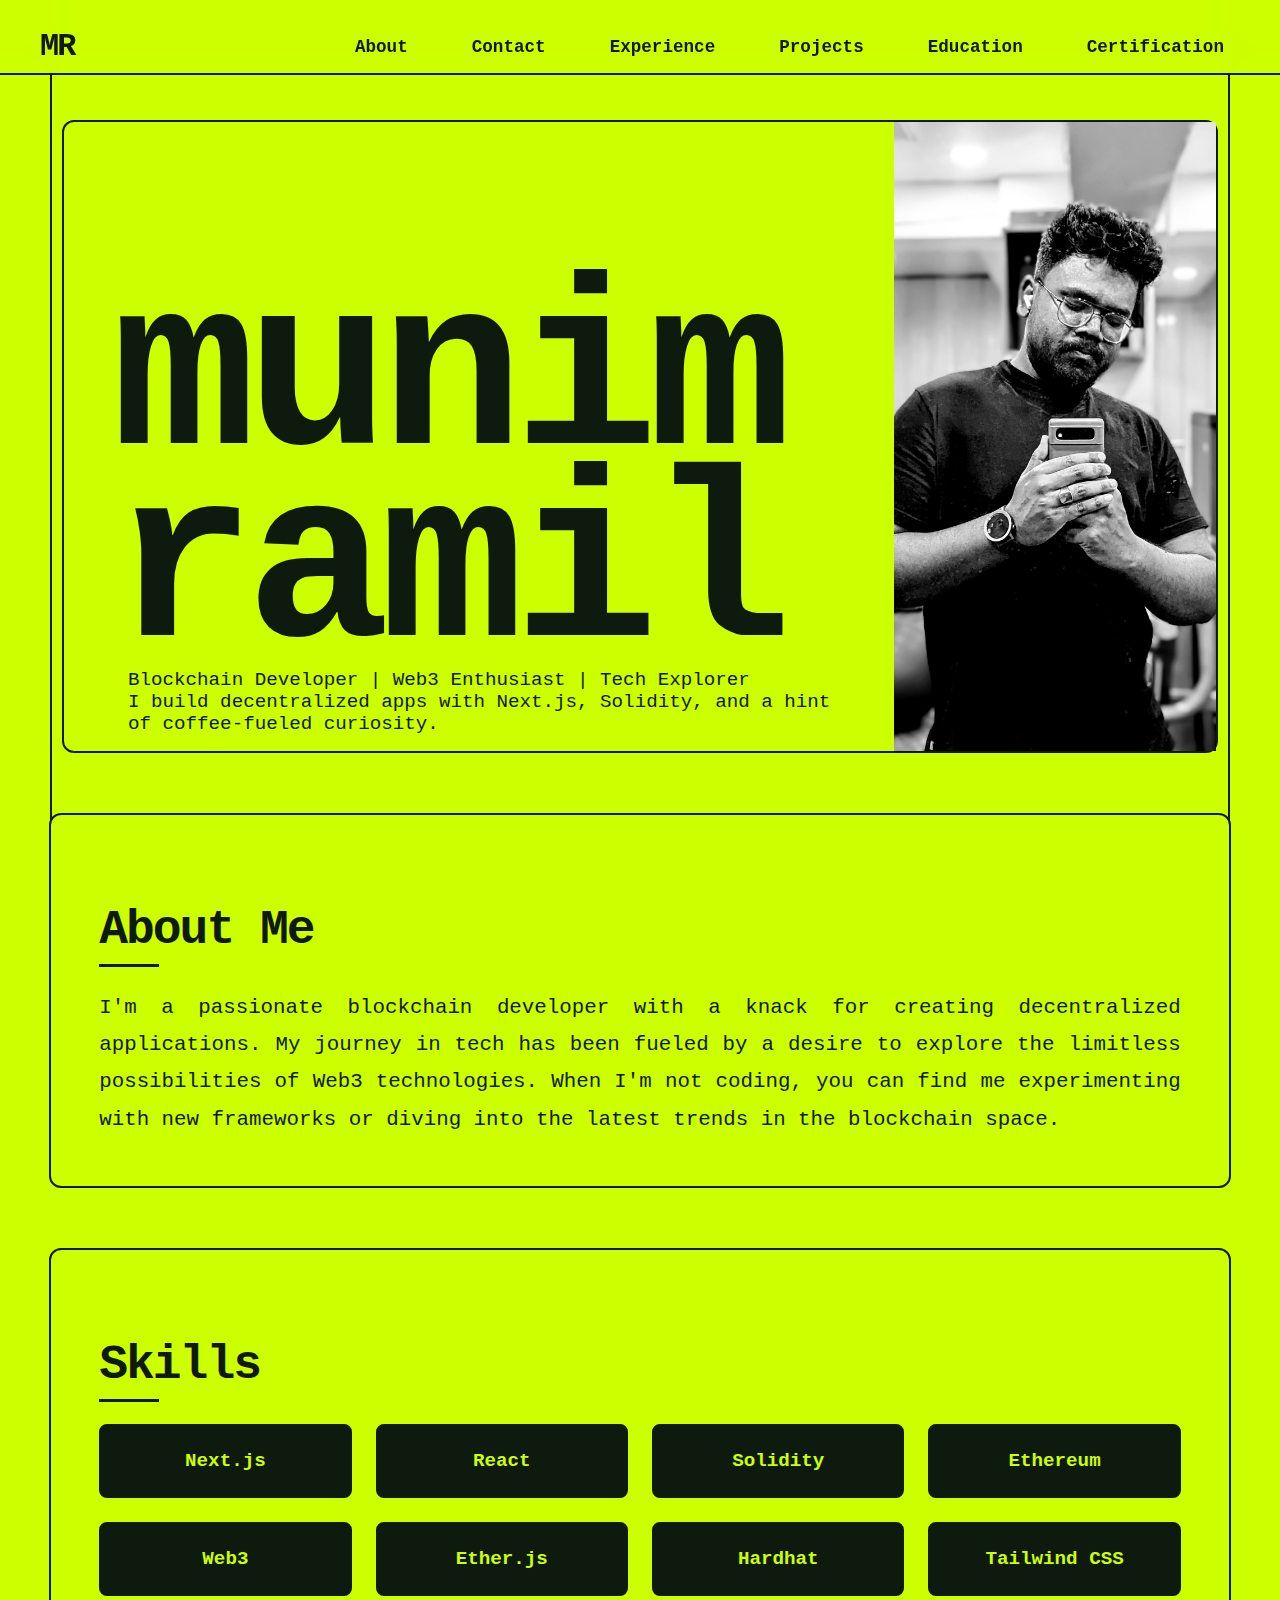
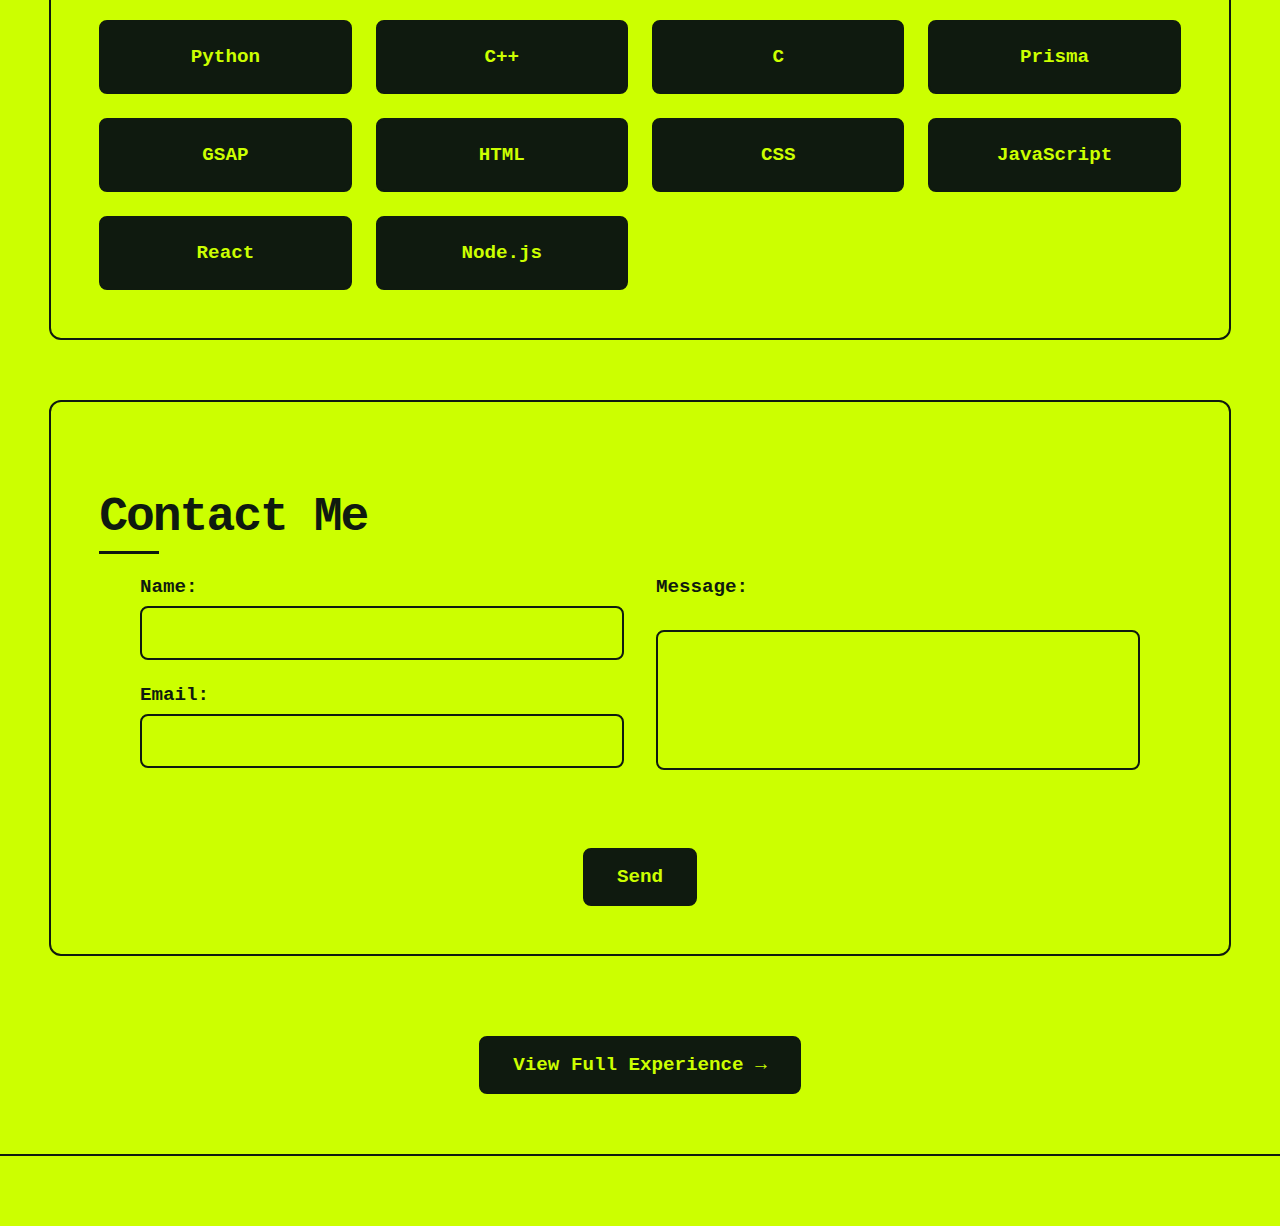
<file: index.html>
<!DOCTYPE html>
<html lang="en">
  <head>
    <meta charset="UTF-8" />
    <meta name="viewport" content="width=device-width, initial-scale=1.0" />
    <title>Ramil | Personal Portfolio</title>
    <link rel="stylesheet" href="CSS/style.css" />
  </head>
  <body>
    <!-- Navigation Bar -->
    <nav class="navbar">
      <div class="nav-container">
        <div class="nav-logo">
          <a href="index.html">MR</a>
        </div>
        <ul class="nav-menu">
          <li class="nav-item">
            <a href="#about" class="nav-link">About</a>
          </li>
          <li class="nav-item">
            <a href="#contact" class="nav-link">Contact</a>
          </li>
          <li class="nav-item">
            <a href="experience.html" class="nav-link">Experience</a>
          </li>
          <li class="nav-item">
            <a href="experience.html#projects" class="nav-link">Projects</a>
          </li>
          <li class="nav-item">
            <a href="experience.html#education" class="nav-link">Education</a>
          </li>
          <li class="nav-item">
            <a href="experience.html#certification" class="nav-link">Certification</a>
          </li>
        </ul>
        <input type="checkbox" id="nav-toggle" class="nav-toggle">
        <label for="nav-toggle" class="hamburger">
          <span class="bar"></span>
          <span class="bar"></span>
          <span class="bar"></span>
        </label>
      </div>
    </nav>

    <div class="page-container">
    <div class="frame-line top-line"></div>
    
    <div class="frame-line left-line"></div>
    <div class="frame-line right-line"></div>

      <section class="hero-section">
        <div class="hero-text">
          <h1 class="tracking-in-expand">munim<br />ramil</h1>
          <p >
            Blockchain Developer | Web3 Enthusiast | Tech Explorer<br />
            I build decentralized apps with Next.js, Solidity, and a hint of
            coffee-fueled curiosity.
          </p>
        </div>

        <div class="hero-image"></div>
      </section>

      <section id="about" class="about-section">
        <h2>About Me</h2>
        <p>
          I'm a passionate blockchain developer with a knack for creating
          decentralized applications. My journey in tech has been fueled by a
          desire to explore the limitless possibilities of Web3 technologies.
          When I'm not coding, you can find me experimenting with new frameworks
          or diving into the latest trends in the blockchain space.
        </p>
      </section>

      

      <section class="skills-section">
        <h2>Skills</h2>
        <ul>
          <li>Next.js</li>
          <li>React</li>
          <li>Solidity</li>
          <li>Ethereum</li>
          <li>Web3</li>
          <li>Ether.js</li>
          <li>Hardhat</li>
          
          <li>Tailwind CSS</li>
          <li>Python</li>
          <li>C++</li>
          <li>C</li>
          <li>Prisma</li>
          <li>GSAP</li>
          <li>HTML</li>
          <li>CSS</li>
          <li>JavaScript</li>
          <li>React</li>
          <li>Node.js</li>
        </ul>
      </section>

      <section id="contact" class="contact-section">
        <h2>Contact Me</h2>
        <form id="contactForm" onsubmit="sendEmail(event)">
          <div class="form-left">
            <div>
          <label for="name">Name:</label>
          <input type="text" id="name" name="name" required />
            </div>

            <div>
          <label for="email">Email:</label>
          <input type="email" id="email" name="email" required />
            </div>
          </div>

          <div class="form-right message-group">
          <label for="message">Message:</label>
          <textarea id="message" name="message" required></textarea>
          </div>

          <div class="button-group">
          <button type="submit">Send</button>
          </div>
        </form>
      </section>

      <!-- Navigation to Experience -->
      <section class="navigation-section">
        <a href="experience.html" class="experience-button">View Full Experience →</a>
      </section>
    </div>
    <div class="frame-line bottom-line"></div>
  </div>
  
  <script>
    function sendEmail(event) {
      event.preventDefault();
      
      const form = document.getElementById('contactForm');
      const name = document.getElementById('name').value;
      const email = document.getElementById('email').value;
      const message = document.getElementById('message').value;
      
      // Validate form
      if (!name || !email || !message) {
        alert('Please fill in all fields');
        return;
      }
      
      // Validate email format
      const emailRegex = /^[^\s@]+@[^\s@]+\.[^\s@]+$/;
      if (!emailRegex.test(email)) {
        alert('Please enter a valid email address');
        return;
      }
      
      // Create mailto link
      const subject = `Portfolio Contact from ${name}`;
      const body = `Name: ${name}\nEmail: ${email}\n\nMessage:\n${message}`;
      const mailtoLink = `mailto:amramil.amr@gmail.com?subject=${encodeURIComponent(subject)}&body=${encodeURIComponent(body)}`;
      
      // Open default email client
      window.open(mailtoLink);
      
      // Show success message
      alert('Thank you for your message! Your email client should open with the message ready to send.');
      
      // Reset form
      form.reset();
    }
  </script>
  </body>
</html>
</file>
<file: CSS/style.css>
/* Animation */
.tracking-in-expand {
  -webkit-animation: tracking-in-expand 2s cubic-bezier(0.215, 0.61, 0.355, 1)
    both;
  animation: tracking-in-expand 2s cubic-bezier(0.215, 0.61, 0.355, 1) both;
}

@-webkit-keyframes tracking-in-expand {
  0% {
    letter-spacing: -0.5em;
    opacity: 0;
  }
  40% {
    opacity: 0.6;
  }
  100% {
    opacity: 1;
  }
}

@keyframes tracking-in-expand {
  0% {
    letter-spacing: -0.5em;
    opacity: 0;
  }
  40% {
    opacity: 0.6;
  }
  100% {
    opacity: 1;
  }
}

/* General */
body {
  background-color: #ccff00;
  color: #0f1a0f;
  font-family: monospace;
  margin: 0;
  padding: 0;
}

/* Navigation Bar */
.navbar {
  position: fixed;
  top: 0;
  left: 0;
  right: 0;
  background-color: rgba(204, 255, 0, 0.95);
  backdrop-filter: blur(10px);
  border-bottom: 2px solid #0f1a0f;
  z-index: 1000;
  padding: 0.5rem 0;
}

.nav-container {
  max-width: 1200px;
  margin: 0 auto;
  padding: 0 2rem;
  display: flex;
  justify-content: space-between;
  align-items: center;
  width: 100%;
}

.nav-logo a {
  font-size: 2rem;
  font-weight: bold;
  color: #0f1a0f;
  text-decoration: none;
  letter-spacing: -2px;
  transition: all 0.3s ease;
  margin-left: 0;
}

.nav-logo a {
  font-size: 2rem;
  font-weight: bold;
  color: #0f1a0f;
  text-decoration: none;
  letter-spacing: -2px;
  transition: all 0.3s ease;
  margin-left: 0;
  position: relative;
}

.nav-logo a::after {
  content: '';
  position: absolute;
  bottom: -2px;
  left: 0;
  width: 0;
  height: 2px;
  background-color: #0f1a0f;
  transition: width 0.3s ease;
}

.nav-logo a:hover {
  color: #0f1a0f;
}

.nav-logo a:hover::after {
  width: 100%;
}

.nav-menu {
  display: flex;
  list-style: none;
  margin: 0;
  padding: 0;
  gap: 2rem;
  margin-left: auto;
}

.nav-item {
  position: relative;
}

.nav-link {
  color: #0f1a0f;
  text-decoration: none;
  font-size: 1.1rem;
  font-weight: bold;
  padding: 0.5rem 1rem;
  border-radius: 6px;
  transition: all 0.3s ease;
  position: relative;
}

.nav-link:hover,
.nav-link.active {
  color: #0f1a0f;
}

.nav-link::after {
  content: '';
  position: absolute;
  bottom: -2px;
  left: 50%;
  width: 0;
  height: 2px;
  background-color: #0f1a0f;
  transition: all 0.3s ease;
  transform: translateX(-50%);
}

.nav-link:hover::after,
.nav-link.active::after {
  width: 80%;
}

.nav-toggle {
  display: none;
}

.hamburger {
  display: none;
  flex-direction: column;
  cursor: pointer;
}

.bar {
  width: 25px;
  height: 3px;
  background-color: #0f1a0f;
  margin: 3px 0;
  transition: 0.3s;
}

/* Responsive Navigation */
@media (max-width: 768px) {
  .hamburger {
    display: flex;
  }

  .nav-menu {
    position: fixed;
    left: -100%;
    top: 70px;
    flex-direction: column;
    background-color: rgba(204, 255, 0, 0.98);
    width: 100%;
    text-align: center;
    transition: 0.3s;
    box-shadow: 0 10px 27px rgba(15, 26, 15, 0.1);
    padding: 2rem 0;
    gap: 1rem;
  }

  .nav-toggle:checked ~ .nav-menu {
    left: 0;
  }

  .nav-toggle:checked ~ .hamburger .bar:nth-child(1) {
    transform: rotate(-45deg) translate(-5px, 6px);
  }

  .nav-toggle:checked ~ .hamburger .bar:nth-child(2) {
    opacity: 0;
  }

  .nav-toggle:checked ~ .hamburger .bar:nth-child(3) {
    transform: rotate(45deg) translate(-5px, -6px);
  }

  .nav-item {
    margin: 1rem 0;
  }

  .nav-link {
    font-size: 1.2rem;
    padding: 1rem 2rem;
  }
}

/* Hero Section Layout */
.hero-section {
  margin-top: 120px;
  margin-bottom: 60px;
  justify-self: center;
  display: flex;
  width: 90%;
  max-width: 100vw;
  min-height: 61.8vh; 
  max-height: 80vh;/* Changed from fixed height to min-height */
  z-index: 1;
  border-radius: 12px;
  border: 2px solid #0f1a0f;
    /* Prevent content from spilling outside */
}

/* Text Area */
.hero-text {
  width: 70%;
  padding-left: 3rem;
  
  padding-right: 2rem;
  display: flex;
  
  flex-direction: column;
  justify-content: flex-start;
  z-index: 1;
  overflow: hidden;
}

.hero-text h1 {
  display: flex;
  justify-content: flex-start;
  font-size: 15rem;
  color: #0f1a0f;
  letter-spacing: -10px;
  font-weight: bold;
  line-height: 0.8;
  z-index: 1;
  margin-bottom: 2px;
}

.hero-text p {
  font-size: 1.2rem;
  color: #0f1a0f;
  margin: 0;
  max-width: 100%;
  word-wrap: break-word;
  margin-bottom: 1rem;
  padding-left: 1rem;
}

/* Image Area */
.hero-image {
  width: 30%;
  background-image: url("/_sqa.jpg"); /* Replace with your image path */
  background-size: cover;
  background-position: center;
  z-index: 1;
}

/* Responsive */
@media (max-width: 768px) {
  .hero-section {
    flex-direction: column;
    height: auto;
  }

  .hero-text,
  .hero-image {
    width: 100%;
  }

  .hero-image {
    height: 300px;
  }
}

.about-section {
  justify-self: center;
  background-color: #ccff00;
  width: 84.5%;
  max-width: 100vw;
  height: auto;

  padding: 3rem;
  border-radius: 12px;
  border: 2px solid #0f1a0f;
  position: relative;
  overflow: hidden;
}



.about-section h2 {
  font-size: 3rem;
  color: #0f1a0f;
  margin-bottom: 2rem;
  font-weight: bold;
  letter-spacing: -2px;
  position: relative;
}

.about-section h2::after {
  content: '';
  position: absolute;
  bottom: -10px;
  left: 0;
  width: 60px;
  height: 3px;
  background-color: #0f1a0f;
}

.about-section p {
  font-size: 1.3rem;
  line-height: 1.8;
  color: #0f1a0f;
  margin: 0;
  text-align: justify;
  max-width: 100%;
}

/* Skills Section */
.skills-section {
  justify-self: center;
  background-color: #ccff00;
  width: 84.5%;
  max-width: 100vw;
  height: auto;
  margin: 60px auto 40px auto;
  padding: 3rem;
  border-radius: 12px;
  border: 2px solid #0f1a0f;
  position: relative;
  overflow: hidden;
}



.skills-section h2 {
  font-size: 3rem;
  color: #0f1a0f;
  margin-bottom: 2rem;
  font-weight: bold;
  letter-spacing: -2px;
  position: relative;
}

.skills-section h2::after {
  content: '';
  position: absolute;
  bottom: -10px;
  left: 0;
  width: 60px;
  height: 3px;
  background-color: #0f1a0f;
}

.skills-section ul {
  list-style: none;
  padding: 0;
  margin: 0;
  display: grid;
  grid-template-columns: repeat(auto-fit, minmax(200px, 1fr));
  gap: 1.5rem;
}

.skills-section li {
  background-color: #0f1a0f;
  color: #ccff00;
  padding: 1.5rem;
  border-radius: 8px;
  font-size: 1.2rem;
  font-weight: bold;
  text-align: center;
  border: 2px solid #0f1a0f;
  transition: all 0.3s ease;
  position: relative;
  overflow: hidden;
}

.skills-section li::before {
  content: '';
  position: absolute;
  top: 0;
  left: -100%;
  width: 100%;
  height: 100%;
  background: linear-gradient(90deg, transparent, rgba(204, 255, 0, 0.3), transparent);
  transition: left 0.5s ease;
}

.skills-section li:hover {
  transform: translateY(-5px);
  box-shadow: 0 10px 20px rgba(15, 26, 15, 0.3);
  border-color: #ccff00;
}

.skills-section li:hover::before {
  left: 100%;
}

/* Contact Section */
.contact-section {
  justify-self: center;
  background-color: #ccff00;
  width: 84.5%;
  max-width: 100vw;
  height: auto;
  margin: 60px auto 40px auto;
  padding: 3rem;
  border-radius: 12px;
  border: 2px solid #0f1a0f;
  position: relative;
  overflow: hidden;
}

.contact-section h2 {
  font-size: 3rem;
  color: #0f1a0f;
  margin-bottom: 2rem;
  font-weight: bold;
  letter-spacing: -2px;
  position: relative;
}

.contact-section h2::after {
  content: '';
  position: absolute;
  bottom: -10px;
  left: 0;
  width: 60px;
  height: 3px;
  background-color: #0f1a0f;
}

.contact-section form {
  display: grid;
  grid-template-columns: 1fr 1fr;
  gap: 2rem;
  max-width: 1000px;
  margin: 0 auto;
}

.contact-section .form-left {
  display: flex;
  flex-direction: column;
  gap: 1.5rem;
}

.contact-section .form-right {
  display: flex;
  flex-direction: column;
  gap: 1.5rem;
}

.contact-section .message-group {
  grid-column: 2;
  grid-row: 1 / span 2;
}

.contact-section .button-group {
  grid-column: 1 / span 2;
  text-align: center;
}

.contact-section label {
  font-size: 1.2rem;
  color: #0f1a0f;
  font-weight: bold;
  margin-bottom: 0.5rem;
  display: block;
}

.contact-section input,
.contact-section textarea {
  width: 100%;
  padding: 1rem;
  border: 2px solid #0f1a0f;
  border-radius: 8px;
  background-color: #ccff00;
  color: #0f1a0f;
  font-size: 1rem;
  font-family: monospace;
  transition: all 0.3s ease;
  box-sizing: border-box;
}

.contact-section input:focus,
.contact-section textarea:focus {
  outline: none;
  border-color: #0f1a0f;
  box-shadow: 0 0 10px rgba(15, 26, 15, 0.3);
  background-color: #e6ff33;
}

.contact-section textarea {
  height: calc(2 * (1rem + 1rem + 2px) + 1.5rem + 3rem);
  resize: none;
}

.contact-section button {
  background-color: #0f1a0f;
  color: #ccff00;
  border: 2px solid #0f1a0f;
  padding: 1rem 2rem;
  border-radius: 8px;
  font-size: 1.2rem;
  font-weight: bold;
  font-family: monospace;
  cursor: pointer;
  transition: all 0.3s ease;
  margin-top: 1rem;
}

.contact-section button:hover {
  background-color: #ccff00;
  color: #0f1a0f;
  transform: translateY(-2px);
  box-shadow: 0 5px 15px rgba(15, 26, 15, 0.3);
}

.contact-section button:active {
  transform: translateY(0);
}

/* Experience Page Styles */

/* Hero Quote Section */
.hero-quote {
  margin-top: 120px;
  margin-bottom: 60px;
  text-align: center;
  padding: 4rem 2rem;
}

.quote-container {
  max-width: 800px;
  margin: 0 auto;
}

.hero-quote blockquote {
  font-size: 2.5rem;
  color: #0f1a0f;
  font-weight: bold;
  line-height: 1.3;
  margin-bottom: 1rem;
  font-style: italic;
}

.hero-quote cite {
  font-size: 1.2rem;
  color: #0f1a0f;
  opacity: 0.8;
}

.quote-text {
  font-size: 2.5rem;
  color: #0f1a0f;
  font-weight: bold;
  line-height: 1.3;
  margin-bottom: 1rem;
  font-style: italic;
}

.quote-text a,
.quote-container a {
  color: #0f1a0f;
  text-decoration: none; /* Optional: removes underline for a cleaner look */
}

.quote-text a:hover,
.quote-container a:hover {
  color: transparent;
  -webkit-text-stroke: 1px #0f1a0f; /* For Chrome/Safari */
  text-stroke: 1px #0f1a0f;         /* For other browsers (less supported) */
  transition: color 0.2s, -webkit-text-stroke 0.2s;
}

/* Education Section */
.education-section {
  justify-self: center;
  background-color: #ccff00;
  width: 84.5%;
  max-width: 100vw;
  height: auto;
  margin: 0 auto 60px auto;
  padding: 3rem;
  border-radius: 12px;
  border: 2px solid #0f1a0f;
  position: relative;
  overflow: hidden;
}

.education-section h2 {
  font-size: 3rem;
  color: #0f1a0f;
  margin-bottom: 2rem;
  font-weight: bold;
  letter-spacing: -2px;
  position: relative;
}

.education-section h2::after {
  content: '';
  position: absolute;
  bottom: -10px;
  left: 0;
  width: 60px;
  height: 3px;
  background-color: #0f1a0f;
}

.education-grid {
  display: grid;
  grid-template-columns: repeat(auto-fit, minmax(400px, 1fr));
  gap: 2rem;
}

.education-item {
  background-color: #0f1a0f;
  color: #ccff00;
  padding: 2rem;
  border-radius: 8px;
  border: 2px solid #0f1a0f;
  transition: all 0.3s ease;
  position: relative;
  overflow: hidden;
}

.education-item::before {
  content: '';
  position: absolute;
  top: 0;
  left: -100%;
  width: 100%;
  height: 100%;
  background: linear-gradient(90deg, transparent, rgba(204, 255, 0, 0.3), transparent);
  transition: left 0.5s ease;
}

.education-item:hover {
  transform: translateY(-5px);
  box-shadow: 0 10px 20px rgba(15, 26, 15, 0.3);
  border-color: #ccff00;
  box-shadow: 0 0 20px rgba(204, 255, 0, 0.5);
}

.education-item:hover::before {
  left: 100%;
}

.education-item h3 {
  font-size: 1.5rem;
  margin-bottom: 1rem;
  font-weight: bold;
}

.education-item .institution {
  font-size: 1.2rem;
  margin-bottom: 0.5rem;
  opacity: 0.9;
}

.education-item .details {
  font-size: 1rem;
  margin-bottom: 0.5rem;
  opacity: 0.8;
}

.education-item .gpa {
  font-size: 1.1rem;
  font-weight: bold;
  color: #ccff00;
}

.institution-link {
  color: #ccff00;
  text-decoration: none;
  transition: all 0.3s ease;
  position: relative;
}

.institution-link:hover {
  color: #e6ff33;
  text-shadow: 0 0 8px rgba(204, 255, 0, 0.5);
}

.institution-link::after {
  content: ' ↗';
  font-size: 0.8rem;
  opacity: 0;
  transition: opacity 0.3s ease;
}

.institution-link:hover::after {
  opacity: 1;
}

/* Projects Section */
.projects-section {
  justify-self: center;
  background-color: #ccff00;
  width: 84.5%;
  max-width: 100vw;
  height: auto;
  margin: 0 auto 60px auto;
  padding: 3rem;
  border-radius: 12px;
  border: 2px solid #0f1a0f;
  position: relative;
  overflow: hidden;
}

.projects-section h2 {
  font-size: 3rem;
  color: #0f1a0f;
  margin-bottom: 2rem;
  font-weight: bold;
  letter-spacing: -2px;
  position: relative;
}

.projects-section h2::after {
  content: '';
  position: absolute;
  bottom: -10px;
  left: 0;
  width: 60px;
  height: 3px;
  background-color: #0f1a0f;
}

.projects-grid {
  display: grid;
  grid-template-columns: repeat(auto-fit, minmax(500px, 1fr));
  gap: 2rem;
}

.project-item {
  background-color: #0f1a0f;
  color: #ccff00;
  padding: 2rem;
  border-radius: 8px;
  border: 2px solid #0f1a0f;
  transition: all 0.3s ease;
  position: relative;
  overflow: hidden;
}

.project-item::before {
  content: '';
  position: absolute;
  top: 0;
  left: -100%;
  width: 100%;
  height: 100%;
  background: linear-gradient(90deg, transparent, rgba(204, 255, 0, 0.3), transparent);
  transition: left 0.5s ease;
}

.project-item:hover {
  transform: translateY(-5px);
  box-shadow: 0 10px 20px rgba(15, 26, 15, 0.3);
  border-color: #ccff00;
  box-shadow: 0 0 20px rgba(204, 255, 0, 0.5);
}

.project-item:hover::before {
  left: 100%;
}

.project-item h3 {
  font-size: 1.8rem;
  margin-bottom: 0.5rem;
  font-weight: bold;
  color: #ccff00;
}

.project-item .project-subtitle {
  font-size: 1.2rem;
  margin-bottom: 1rem;
  opacity: 0.9;
  font-style: italic;
}

.project-item .technologies {
  font-size: 1rem;
  margin-bottom: 1.5rem;
  opacity: 0.8;
  font-weight: bold;
}

.project-item ul {
  list-style: none;
  padding: 0;
}

.project-item li {
  margin-bottom: 0.8rem;
  padding-left: 1.5rem;
  position: relative;
}

.project-item li::before {
  content: '▸';
  position: absolute;
  left: 0;
  color: #ccff00;
  font-weight: bold;
}

/* Experience Section */
.experience-section {
  justify-self: center;
  background-color: #ccff00;
  width: 84.5%;
  max-width: 100vw;
  height: auto;
  margin: 0 auto 60px auto;
  padding: 3rem;
  border-radius: 12px;
  border: 2px solid #0f1a0f;
  position: relative;
  overflow: hidden;
}

.experience-section h2 {
  font-size: 3rem;
  color: #0f1a0f;
  margin-bottom: 2rem;
  font-weight: bold;
  letter-spacing: -2px;
  position: relative;
}

.experience-section h2::after {
  content: '';
  position: absolute;
  bottom: -10px;
  left: 0;
  width: 60px;
  height: 3px;
  background-color: #0f1a0f;
}

.experience-grid {
  display: grid;
  grid-template-columns: repeat(auto-fit, minmax(400px, 1fr));
  gap: 2rem;
}

.experience-item {
  background-color: #0f1a0f;
  color: #ccff00;
  padding: 2rem;
  border-radius: 8px;
  border: 2px solid #0f1a0f;
  transition: all 0.3s ease;
  position: relative;
  overflow: hidden;
}

.experience-item::before {
  content: '';
  position: absolute;
  top: 0;
  left: -100%;
  width: 100%;
  height: 100%;
  background: linear-gradient(90deg, transparent, rgba(204, 255, 0, 0.3), transparent);
  transition: left 0.5s ease;
}

.experience-item:hover {
  transform: translateY(-5px);
  box-shadow: 0 10px 20px rgba(15, 26, 15, 0.3);
  border-color: #ccff00;
  box-shadow: 0 0 20px rgba(204, 255, 0, 0.5);
}

.experience-item:hover::before {
  left: 100%;
}

.experience-item h3 {
  font-size: 1.5rem;
  margin-bottom: 0.5rem;
  font-weight: bold;
}

.experience-item .duration {
  font-size: 1.1rem;
  margin-bottom: 1rem;
  opacity: 0.8;
  font-style: italic;
}

.experience-item ul {
  list-style: none;
  padding: 0;
}

.experience-item li {
  margin-bottom: 0.8rem;
  padding-left: 1.5rem;
  position: relative;
}

.experience-item li::before {
  content: '▸';
  position: absolute;
  left: 0;
  color: #ccff00;
  font-weight: bold;
}

/* Certifications Section */
.certifications-section {
  justify-self: center;
  background-color: #ccff00;
  width: 84.5%;
  max-width: 100vw;
  height: auto;
  margin: 0 auto 60px auto;
  padding: 3rem;
  border-radius: 12px;
  border: 2px solid #0f1a0f;
  position: relative;
  overflow: hidden;
}

.certifications-section h2 {
  font-size: 3rem;
  color: #0f1a0f;
  margin-bottom: 2rem;
  font-weight: bold;
  letter-spacing: -2px;
  position: relative;
}

.certifications-section h2::after {
  content: '';
  position: absolute;
  bottom: -10px;
  left: 0;
  width: 60px;
  height: 3px;
  background-color: #0f1a0f;
}

.certifications-grid {
  display: grid;
  grid-template-columns: repeat(auto-fit, minmax(300px, 1fr));
  gap: 1.5rem;
}

.cert-item {
  background-color: #0f1a0f;
  color: #ccff00;
  padding: 1.5rem;
  border-radius: 8px;
  border: 2px solid #0f1a0f;
  transition: all 0.3s ease;
  text-align: center;
  font-weight: bold;
  position: relative;
  overflow: hidden;
}

.cert-item::before {
  content: '';
  position: absolute;
  top: 0;
  left: -100%;
  width: 100%;
  height: 100%;
  background: linear-gradient(90deg, transparent, rgba(204, 255, 0, 0.3), transparent);
  transition: left 0.5s ease;
}

.cert-item:hover {
  transform: translateY(-3px);
  box-shadow: 0 8px 16px rgba(15, 26, 15, 0.3);
  border-color: #ccff00;
  box-shadow: 0 0 20px rgba(204, 255, 0, 0.5);
}

.cert-item:hover::before {
  left: 100%;
}

/* Contact Links Section */
.contact-links-section {
  justify-self: center;
  background-color: #ccff00;
  width: 84.5%;
  max-width: 100vw;
  height: auto;
  margin: 0 auto 60px auto;
  padding: 3rem;
  border-radius: 12px;
  border: 2px solid #0f1a0f;
  position: relative;
  overflow: hidden;
}

.contact-links-section h2 {
  font-size: 3rem;
  color: #0f1a0f;
  margin-bottom: 2rem;
  font-weight: bold;
  letter-spacing: -2px;
  position: relative;
  text-align: center;
}

.contact-links-section h2::after {
  content: '';
  position: absolute;
  bottom: -10px;
  left: 50%;
  transform: translateX(-50%);
  width: 60px;
  height: 3px;
  background-color: #0f1a0f;
}

.contact-links-grid {
  display: grid;
  grid-template-columns: repeat(auto-fit, minmax(250px, 1fr));
  gap: 1.5rem;
}

.contact-link {
  background-color: #0f1a0f;
  color: #ccff00;
  padding: 1.5rem;
  border-radius: 8px;
  border: 2px solid #0f1a0f;
  transition: all 0.3s ease;
  text-decoration: none;
  display: flex;
  align-items: center;
  gap: 1rem;
  font-weight: bold;
  position: relative;
  overflow: hidden;
}

.contact-link::before {
  content: '';
  position: absolute;
  top: 0;
  left: -100%;
  width: 100%;
  height: 100%;
  background: linear-gradient(90deg, transparent, rgba(204, 255, 0, 0.3), transparent);
  transition: left 0.5s ease;
}

.contact-link:hover {
  transform: translateY(-3px);
  box-shadow: 0 8px 16px rgba(15, 26, 15, 0.3);
  border-color: #ccff00;
  color: #ccff00;
  box-shadow: 0 0 20px rgba(204, 255, 0, 0.5);
}

.contact-link:hover::before {
  left: 100%;
}

.contact-icon {
  font-size: 1.5rem;
}

.contact-text {
  font-size: 1rem;
}

/* Navigation Section */
.navigation-section {
  text-align: center;
  margin: 60px auto;
  width: 84.5%;
}

.back-button {
  background-color: #0f1a0f;
  color: #ccff00;
  border: 2px solid #0f1a0f;
  padding: 1rem 2rem;
  border-radius: 8px;
  font-size: 1.2rem;
  font-weight: bold;
  font-family: monospace;
  cursor: pointer;
  transition: all 0.3s ease;
  text-decoration: none;
  display: inline-block;
}

.back-button:hover {
  background-color: #ccff00;
  color: #0f1a0f;
  transform: translateY(-2px);
  box-shadow: 0 5px 15px rgba(15, 26, 15, 0.3);
}

.experience-button {
  background-color: #0f1a0f;
  color: #ccff00;
  border: 2px solid #0f1a0f;
  padding: 1rem 2rem;
  border-radius: 8px;
  font-size: 1.2rem;
  font-weight: bold;
  font-family: monospace;
  cursor: pointer;
  transition: all 0.3s ease;
  text-decoration: none;
  display: inline-block;
}

.experience-button:hover {
  background-color: #ccff00;
  color: #0f1a0f;
  transform: translateY(-2px);
  box-shadow: 0 5px 15px rgba(15, 26, 15, 0.3);
}

/* Responsive Design */
@media (max-width: 768px) {
  .hero-quote blockquote {
    font-size: 2rem;
  }
  
  .education-grid,
  .projects-grid,
  .experience-grid,
  .certifications-grid,
  .contact-links-grid {
    grid-template-columns: 1fr;
  }
  
  .education-section,
  .projects-section,
  .experience-section,
  .certifications-section,
  .contact-links-section {
    width: 90%;
    padding: 2rem;
  }
}

/* Links and Cards (Preserved from your CSS) */
a {
  display: inline-block;
  margin-top: 20px;
  color: #9b00ff;
  text-decoration: none;
  font-weight: bold;
  transition: 0.3s ease;
}

a:hover {
  color: #ccff00;
  text-shadow: 0 0 8px #ccff00;
}

.card {
  background-color: #1e2d1e;
  padding: 20px;
  margin: 30px;
  border: 1px solid #00f7ff;
  border-radius: 12px;
  box-shadow: 0 0 10px #00f7ff44;
}
.frame-line {
  position: absolute;
  background-color: #0f1a0f; /* neon cyan */
}

/* Horizontal lines */
.top-line {
  top: 50px;

  left: 0;
  width: 100%;
  height: 2px;
}

.left-line {
  position: fixed;
  top: 0;
  left: 50px;
  width: 2px;
  height: 100vh;
}

.right-line {
  position: fixed;
  top: 0;
  right: 50px;
  width: 2px;
  height: 100vh;
}
.bottom-line {
  position: inherit;
  left: 0;
  width: 100%;
  height: 2px;
  margin-bottom: 50px;  
}
.page-container {
  min-height: 100%;
}

/* Hobbies Section */
.hobbies-section {
  justify-self: center;
  background-color: #ccff00;
  width: 84.5%;
  max-width: 100vw;
  height: auto;
  margin: 0 auto 60px auto;
  padding: 3rem;
  border-radius: 12px;
  border: 2px solid #0f1a0f;
  position: relative;
  overflow: hidden;
}

.hobbies-section h2 {
  font-size: 3rem;
  color: #0f1a0f;
  margin-bottom: 2rem;
  font-weight: bold;
  letter-spacing: -2px;
  position: relative;
}

.hobbies-section h2::after {
  content: '';
  position: absolute;
  bottom: -10px;
  left: 0;
  width: 60px;
  height: 3px;
  background-color: #0f1a0f;
}

.hobbies-table-container {
  width: 100%;
  overflow-x: auto;
}

.hobbies-table {
  width: 100%;
  border-collapse: separate;
  border-spacing: 2rem 2rem;
  overflow: hidden;
}

.hobbies-table th, .hobbies-table td {
  background-color: #0f1a0f;
  color: #ccff00;
  padding: 1.2rem 2rem;
  border: none;
  border-radius: 8px;
  font-size: 1.1rem;
  text-align: left;
  position: relative;
  transition: all 0.3s ease;
}

.hobbies-table th {
  font-size: 1.2rem;
  font-weight: bold;
  background-color: #1e2d1e;
  color: #ccff00;
  letter-spacing: 1px;
}

.hobbies-table tr {
  transition: all 0.3s ease;
  position: relative;
}

.hobbies-table tr:hover td {
  box-shadow: 0 0 20px rgba(204, 255, 0, 0.5);
  border-color: #ccff00;
}



.hobbies-table td em {
  color: #e6ff33;
  font-style: italic;
}

@media (max-width: 768px) {
  .hobbies-section {
    width: 90%;
    padding: 2rem;
  }
  .hobbies-table th, .hobbies-table td {
    font-size: 1rem;
    padding: 0.8rem 1rem;
  }
  .hobbies-table {
    border-spacing: 1rem 1rem;
  }
}
</file>
